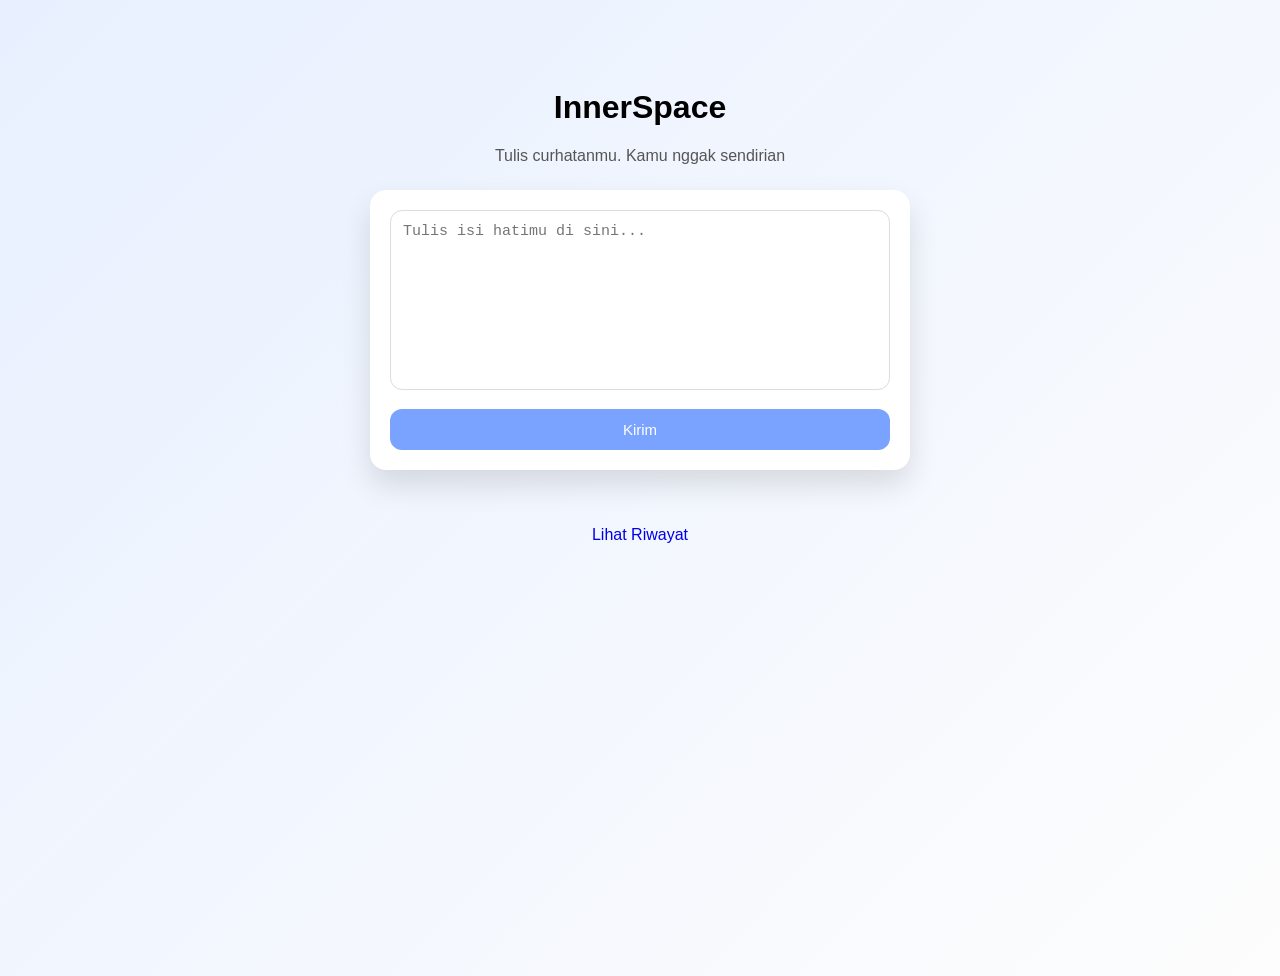
<file: index.html>
<!DOCTYPE html>
<html lang="id">
<head>
  <meta charset="UTF-8">
  <title>InnerSpace</title>
  <link rel="stylesheet" href="css/style.css">
</head>
<body>

  <h1>InnerSpace</h1>
  <p>Tulis curhatanmu. Kamu nggak sendirian</p>

  <div class="card">
  <textarea id="curhat" placeholder="Tulis isi hatimu di sini..."></textarea>
  <button onclick="cariayat()">Kirim</button>
</div>

  <br><br>
  <a href="history.html">Lihat Riwayat</a>

  <!-- POPUP MOTIVASI -->
  <div id="popup" class="popup">
    <div class="popup-content">
      <span class="close" onclick="tutupPopup()">&times;</span>
      <h3>Motivasi untukmu!</h3>
      <p id="hasilayat"></p>
    </div>
  </div>

  <script src="js/dataayat.js"></script>
  <script src="js/script.js"></script>
</body>
</html>
</file>
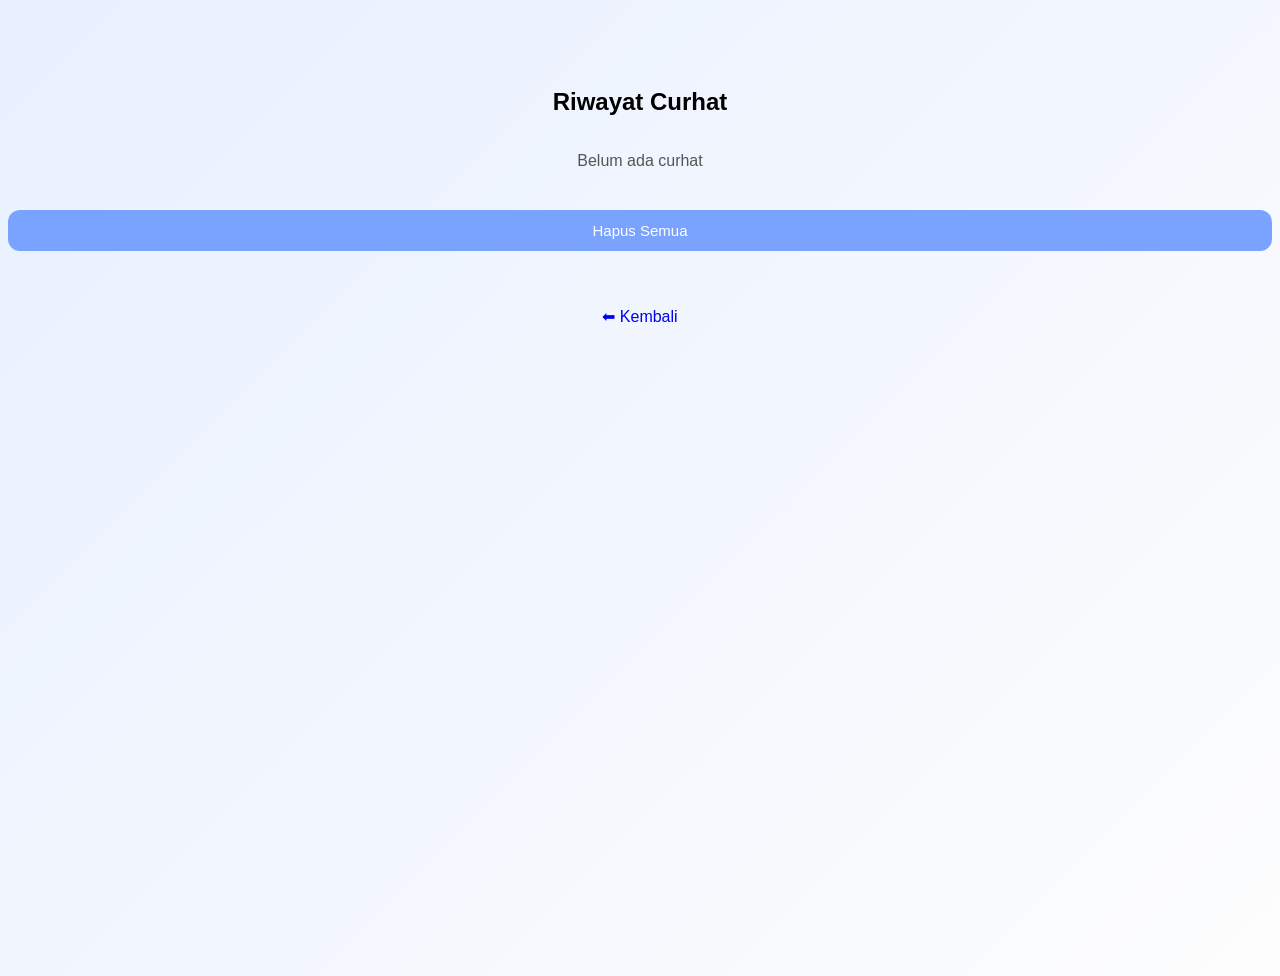
<file: history.html>
<!DOCTYPE html>
<html lang="id">
<head>
  <meta charset="UTF-8">
  <title>Riwayat Curhat</title>
  <link rel="stylesheet" href="css/style.css">
</head>
<body>

  <h2>Riwayat Curhat</h2>

  <div id="listRiwayat"></div>

  <button onclick="hapusRiwayat()">Hapus Semua</button>
  <br><br>
  <a href="index.html">⬅ Kembali</a>

  <script src="js/history.js"></script>
</body>
</html>
</file>
<file: css/style.css>
body {
  font-family: Arial, sans-serif;
  background: linear-gradient(135deg, #e8f0ff, #fdfdfd);
  min-height: 100vh;
  display: flex;
  flex-direction: column;
  align-items: center;
  padding-top: 60px;
}

/* JUDUL */
h1 {
  margin-bottom: 5px;
}

p {
  margin-bottom: 25px;
  color: #555;
}

/* CARD MELAYANG */
.card {
  background: white;
  width: 90%;
  max-width: 500px;
  padding: 20px;
  border-radius: 16px;
  box-shadow: 0 15px 30px rgba(0,0,0,0.12);
}

/* TEXTAREA IMUT */
textarea {
  width: 100%;
  height: 180px;
  padding: 12px;
  font-size: 15px;
  border-radius: 12px;
  border: 1px solid #ddd;
  resize: none;
  box-sizing: border-box;
  outline: none;
}

textarea:focus {
  border-color: #7aa2ff;
}

/* BUTTON */
button {
  margin-top: 15px;
  width: 100%;
  padding: 12px;
  border: none;
  border-radius: 12px;
  background: #7aa2ff;
  color: white;
  font-size: 15px;
  cursor: pointer;
}

button:hover {
  background: #5f86e5;
}

/* LINK */
a {
  margin-top: 20px;
  text-decoration: none;
}

/* POPUP */
.popup {
  display: none;
  position: fixed;
  inset: 0;
  background: rgba(0,0,0,0.5);
}

.popup-content {
  background: white;
  padding: 20px;
  border-radius: 14px;
  max-width: 400px;
  margin: 150px auto;
}

.close {
  float: right;
  cursor: pointer;
  font-size: 20px;
}

/* ANIMASI POPUP */
.popup {
  display: none;
  position: fixed;
  inset: 0;
  background: rgba(0,0,0,0.5);
  opacity: 0;
  transition: opacity 0.3s ease;
}

.popup.show {
  display: block;
  opacity: 1;
}

.popup-content {
  background: white;
  padding: 20px;
  border-radius: 14px;
  max-width: 400px;
  margin: 150px auto;
  transform: scale(0.9);
  transition: transform 0.3s ease;
}

/* HISTORY POPUP */
.popup.show .popup-content {
  transform: scale(1);
}

.history-card {
  background: white;
  padding: 15px;
  margin-bottom: 15px;
  border-radius: 14px;
  box-shadow: 0 10px 20px rgba(0,0,0,0.08);
}

.history-card small {
  color: #777;
}

.danger {
  background: #5f86e5;
  color: white;
  padding: 10px 14px;
  border: none;
  border-radius: 10px;
  cursor: pointer;
}
</file>
